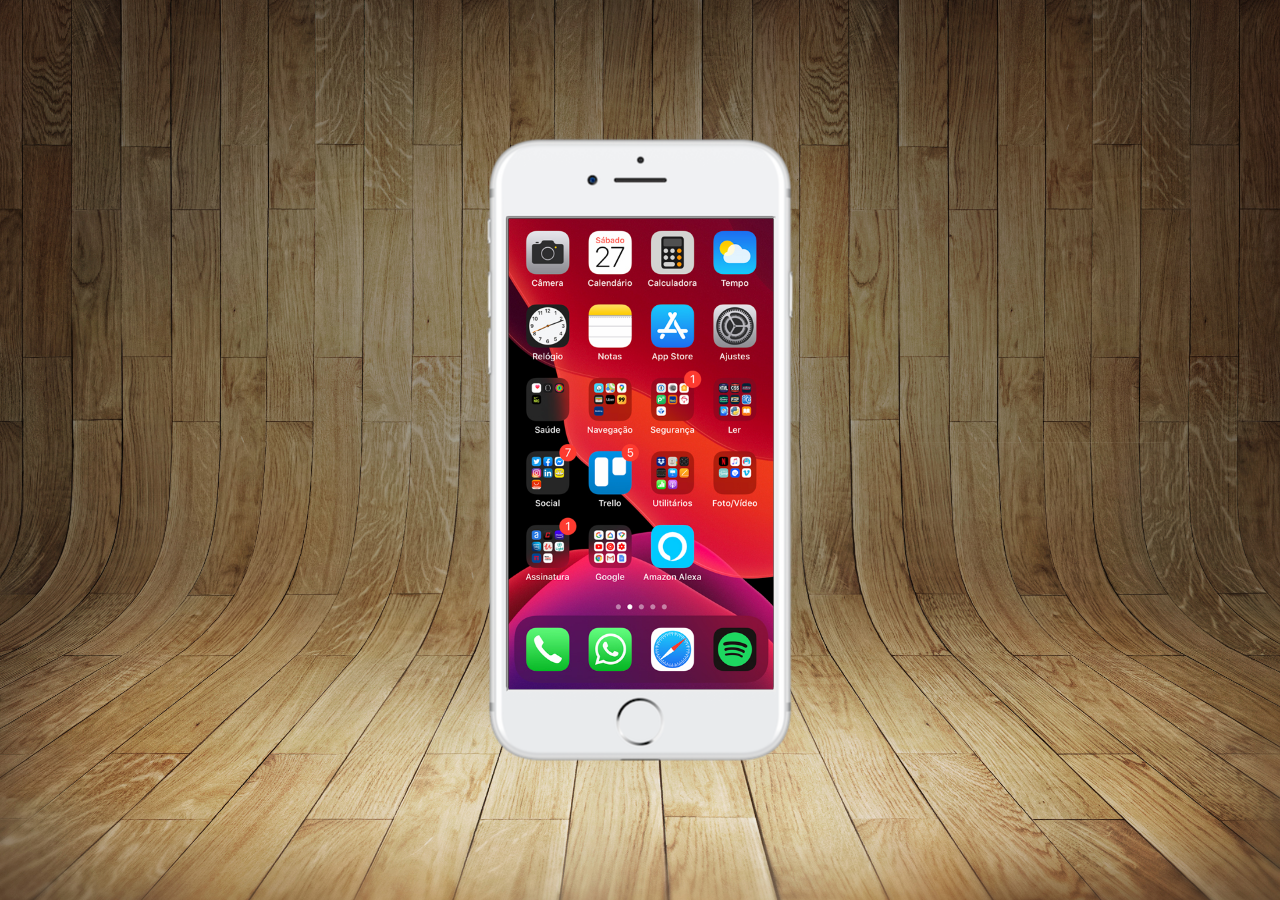
<file: index.html>
<!DOCTYPE html>
<html lang="pt-br">
<head>
    <meta charset="UTF-8">
    <meta name="viewport" content="width=device-width, initial-scale=1.0">
    <link rel="shortcut icon" href="benuico.ico" type="image/x-icon">
    <link rel="stylesheet" href="estilos/style.css">
    <title>Redes Sociais</title>
</head>
<body>
    <main>
        <section id="iphone">
            <section id="conteudo">
                <iframe src="home.html" id="home" name="home"></iframe>
            </section>
        </section>
    </main>
    
</body>
</html>
</file>
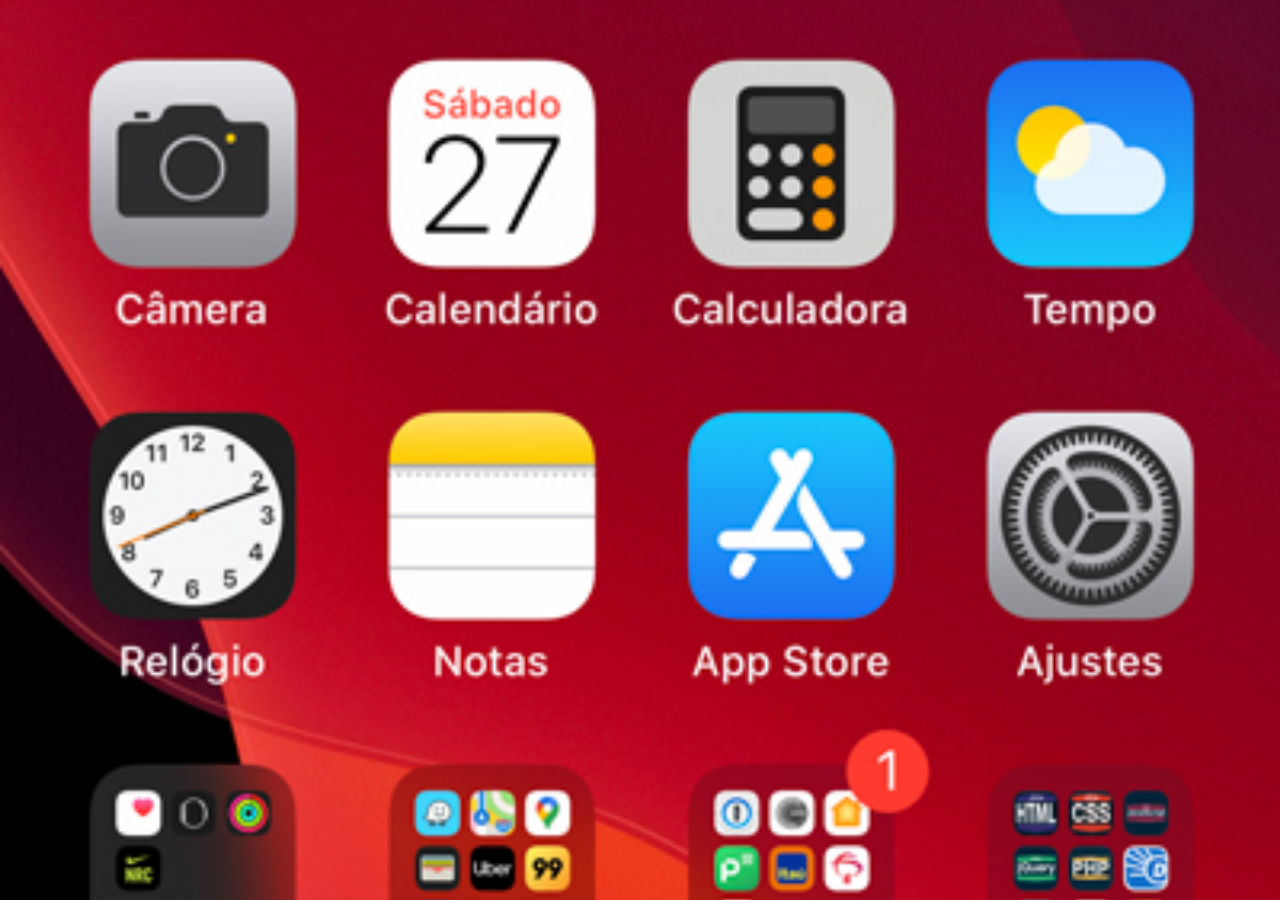
<file: home.html>
<!DOCTYPE html>
<html lang="pt-br">
<head>
    <meta charset="UTF-8">
    <meta name="viewport" content="width=device-width, initial-scale=1.0">
    <title>Home</title>
    <style>
        *{
            margin: 0px;
            padding: 0px;
        }
        body{
            height: 100vh; width: 100vw;
            background: black url('imagens/tela-home.jpg') no-repeat top center;
            background-size: cover;
        }
    </style>
</head>
<body>
    
</body>
</html>
</file>
<file: estilos/style.css>
@charset "UTF-8";

*{
    margin: 0px;
    padding: 0px;
    font-family: Arial, Helvetica, sans-serif;
}
html, body{
    height: 100vh; width: 100vw;
    background-color: black;
    
}
body{
    background: url('../imagens/fundo-madeira.jpg') no-repeat top center;
    background-size: cover;
    background-attachment: fixed;
}
main{
    position: relative;
    height: 100vh;
}
#iphone{
    position: absolute;
    top: 50%; left: 50%;
    transform: translate(-50%, -50%);
    height: 627px; width: 311px;
    background: url('../imagens/frame-iphone.png') no-repeat;
}
iframe#home{
    position: relative;
    top: 80px; left: 22px;
    height: 471px; width: 265px;
}
</file>
